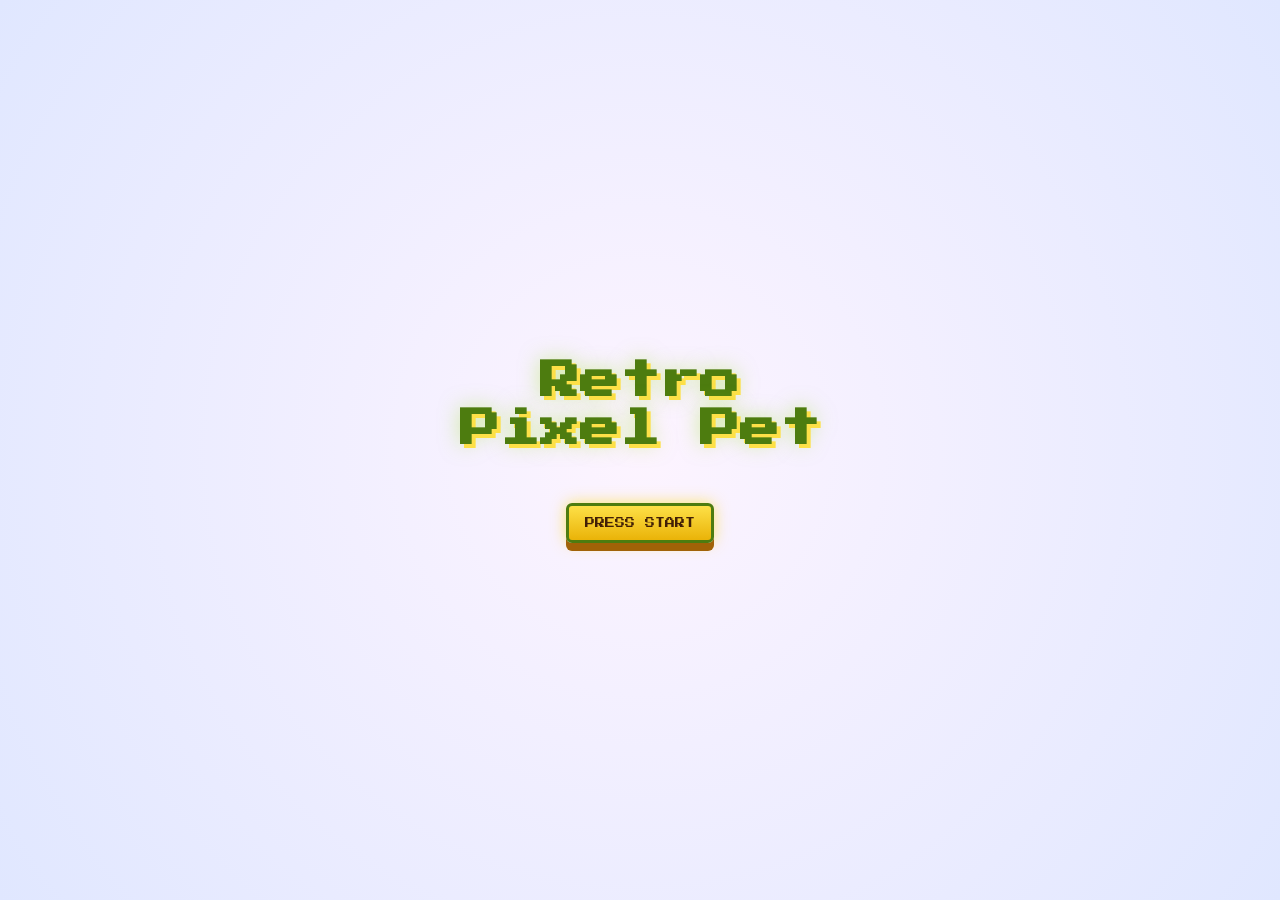
<file: index.html>
<!DOCTYPE html>
<html lang="zh">
<head>
    <meta charset="UTF-8">
    <meta name="viewport" content="width=device-width, initial-scale=1.0">
    <title>Retro Pixel Pet</title>
    <!-- 👻 幽灵 Emoji 图标 -->
    <link rel="icon" href="data:image/svg+xml,<svg xmlns='http://www.w3.org/2000/svg' viewBox='0 0 100 100'><text y='.9em' font-size='90'>👻</text></svg>">
    <link href="https://fonts.googleapis.com/css2?family=Press+Start+2P&display=swap" rel="stylesheet">
    <link rel="stylesheet" href="style.css">
</head>
<body>
    <!-- 拦截脚本：如果在本次会话中已经点过开始，就不再显示封面 -->
    <script>
        if (sessionStorage.getItem('gameStarted') === 'true') {
            document.body.classList.add('skip-cover');
        }
    </script>

    <!-- 开始游戏封面 -->
    <div id="start-screen" class="start-screen">
        <h1 class="game-title">Retro<br>Pixel Pet</h1>
        <div class="start-btn-wrapper">
            <button id="start-btn" class="pixel-btn start-btn">Press Start</button>
        </div>
    </div>

    <!-- 游戏主界面 -->
    <div id="main-game" class="main-game hidden">
        <header class="top-nav">
            <div class="nav-links">
                <a href="index.html" data-en="Console" data-zh="主屏幕">主屏幕</a>
                <a href="garden.html" data-en="Garden" data-zh="菜园">菜园</a>
                <a href="shop.html" data-en="Shop" data-zh="商店">商店</a>
                <a href="editor.html" data-en="Draw" data-zh="画板">画板</a>
                <a href="chat.html" data-en="Chat" data-zh="对话">对话</a>
            </div>
        </header>

        <div class="console">
            <div class="screen">
                <div class="status-bar">
                    <span data-en="Hunger:" data-zh="饥饿:">饥饿:</span>
                    <div class="bar"><div class="fill hunger-fill" id="hunger-bar"></div></div>
                    <span data-en="Happy:" data-zh="快乐:">快乐:</span>
                    <div class="bar"><div class="fill happy-fill" id="happy-bar"></div></div>
                </div>

                <div class="pet-display">
                    <div id="pet-bubble" class="pet-bubble hidden">😋</div>
                    <div id="pet-container" class="pet-render-area"></div>
                </div>
                
                <div class="inventory-bar">
                    <span>🍔 x <span id="burger-count">0</span></span>
                    <span>🧸 x <span id="toy-count">0</span></span>
                </div>
            </div>

            <div class="controls">
                <button class="pixel-btn" id="feed-btn" data-en="Feed 🍔 (-1)" data-zh="喂食 🍔 (-1)">喂食 🍔 (-1)</button>
                <button class="pixel-btn" id="play-btn" data-en="Play 🧸 (-1)" data-zh="玩耍 🧸 (-1)">玩耍 🧸 (-1)</button>
                <a href="editor.html" class="pixel-btn link-btn" data-en="Draw Pet 🎨" data-zh="画宠物 🎨">画宠物 🎨</a>
            </div>
        </div>
    </div>
    <script src="script.js"></script>
</body>
</html>
</file>
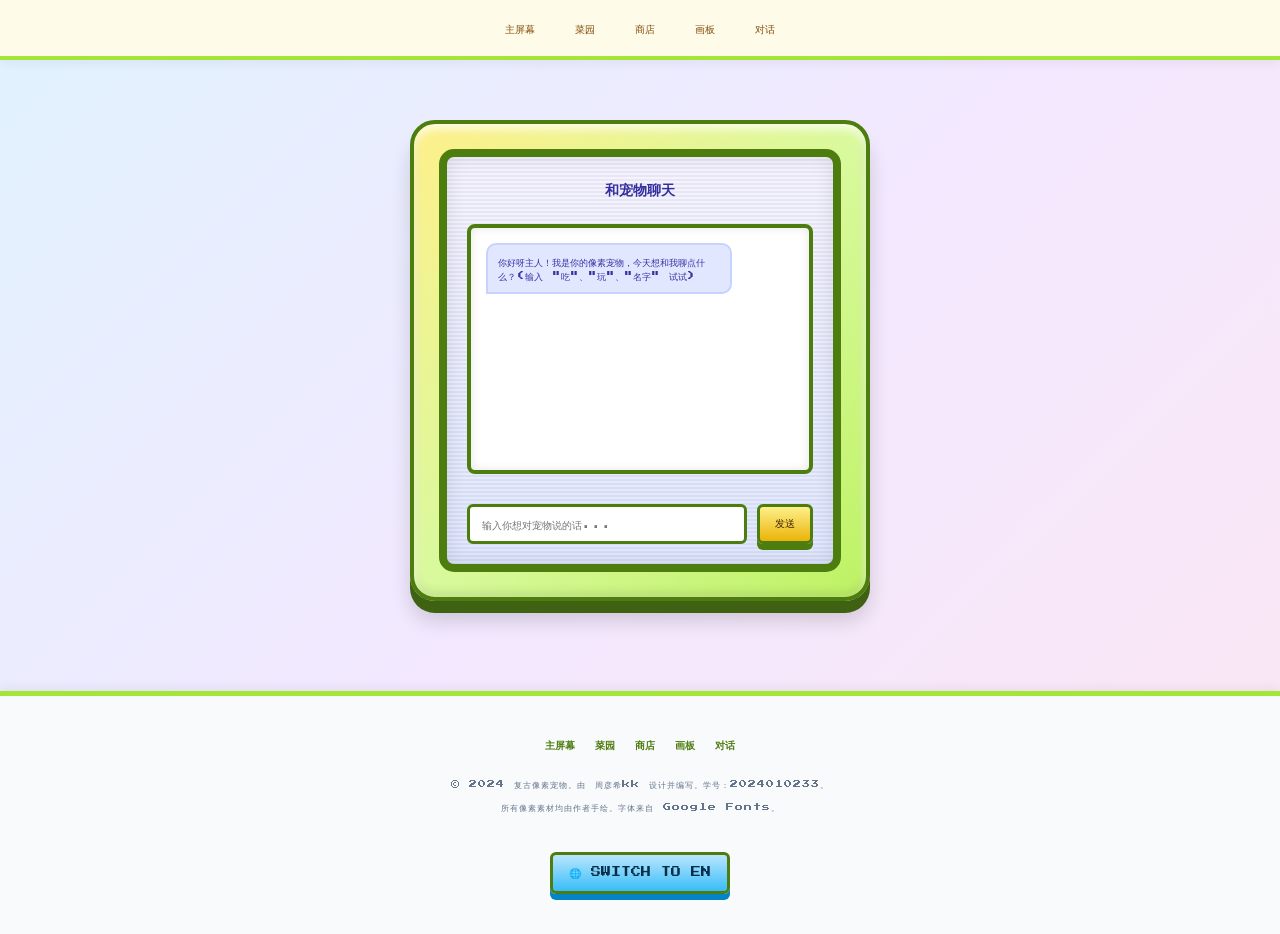
<file: chat.html>
<!DOCTYPE html>
<html lang="zh">
<head>
    <meta charset="UTF-8">
    <meta name="viewport" content="width=device-width, initial-scale=1.0">
    <title>Pet Chat - Retro Pixel Pet</title>
    <!-- 👻 幽灵 Emoji 图标 -->
    <link rel="icon" href="data:image/svg+xml,<svg xmlns='http://www.w3.org/2000/svg' viewBox='0 0 100 100'><text y='.9em' font-size='90'>👻</text></svg>">
    <link href="https://fonts.googleapis.com/css2?family=Press+Start+2P&display=swap" rel="stylesheet">
    <link rel="stylesheet" href="style.css">
</head>
<body>
    <header class="top-nav">
        <div class="nav-links">
            <a href="index.html" data-en="Console" data-zh="主屏幕">主屏幕</a>
            <a href="garden.html" data-en="Garden" data-zh="菜园">菜园</a>
            <a href="shop.html" data-en="Shop" data-zh="商店">商店</a>
            <a href="editor.html" data-en="Draw" data-zh="画板">画板</a>
            <a href="chat.html" data-en="Chat" data-zh="对话">对话</a>
        </div>
    </header>

    <div class="console">
        <div class="screen" style="height: auto;">
            <h2 data-en="Talk to Pet" data-zh="和宠物聊天" style="text-align: center; font-size: 14px; margin-bottom: 10px; color: #3730a3;">和宠物聊天</h2>
            
            <div class="chat-container" id="chat-box">
                <div class="message pet-msg">
                    你好呀主人！我是你的像素宠物，今天想和我聊点什么？(输入 "吃"、"玩"、"名字" 试试)
                </div>
            </div>

            <div class="chat-input-area">
                <input type="text" id="chat-input" placeholder="输入你想对宠物说的话..." autocomplete="off">
                <button class="pixel-btn" id="send-btn" style="padding: 10px 15px;">发送</button>
            </div>
        </div>
    </div>

    <script src="script.js"></script>
</body>
</html>
</file>
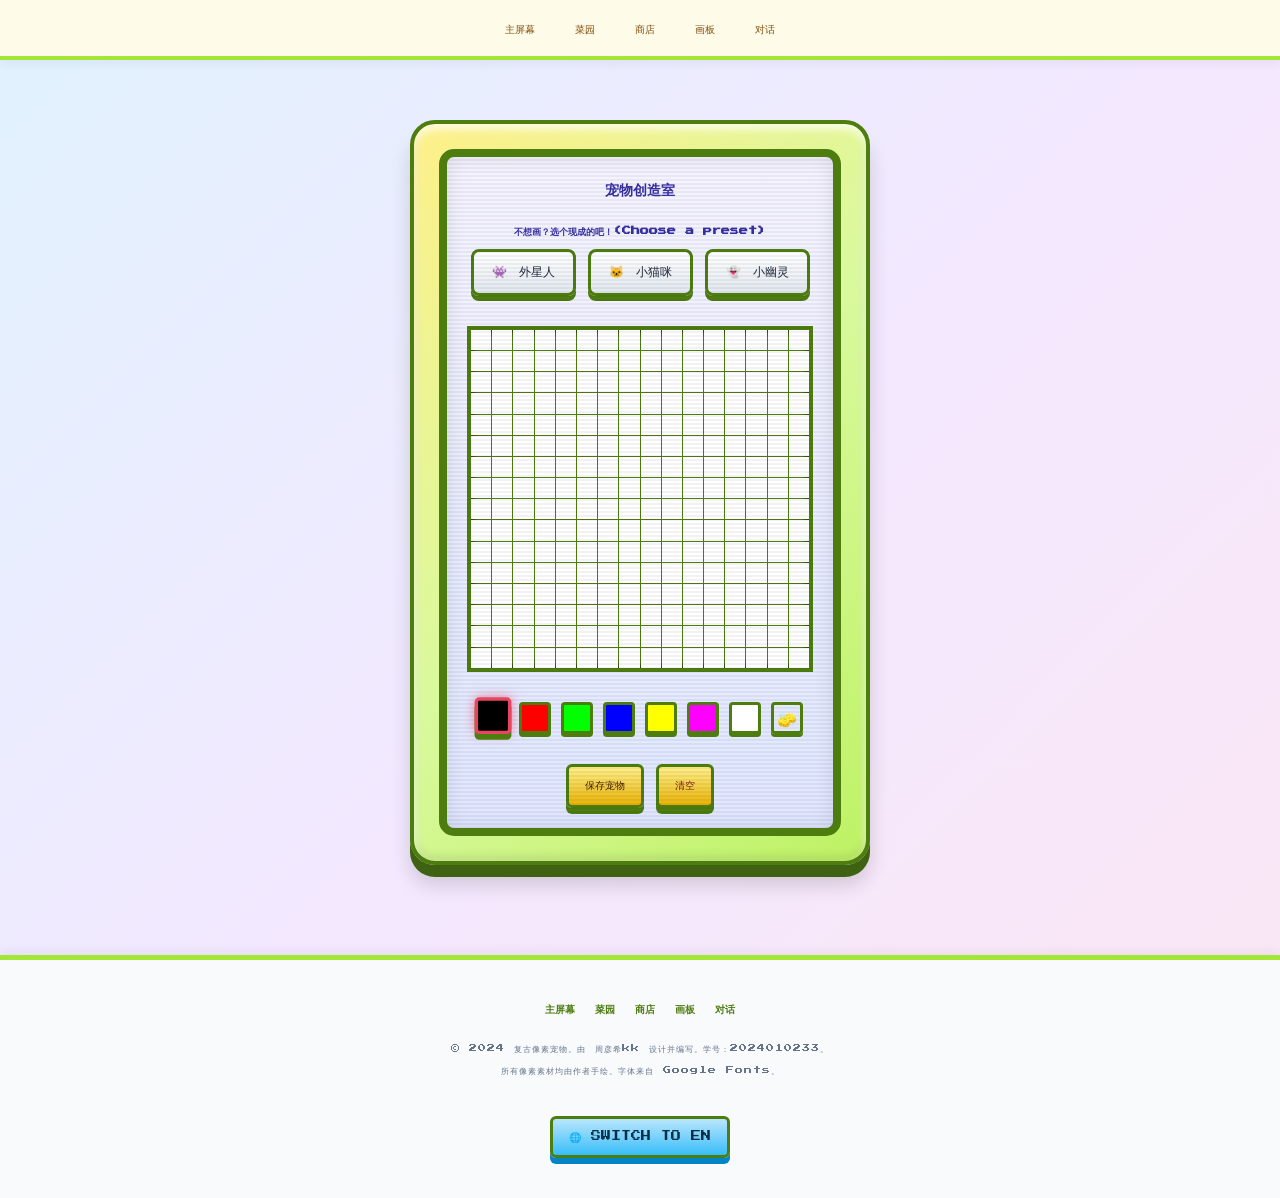
<file: editor.html>
<!DOCTYPE html>
<html lang="zh">
<head>
    <meta charset="UTF-8">
    <meta name="viewport" content="width=device-width, initial-scale=1.0">
    <title>Pet Creator - Retro Pixel Pet</title>
    <!-- 👻 幽灵 Emoji 图标 -->
    <link rel="icon" href="data:image/svg+xml,<svg xmlns='http://www.w3.org/2000/svg' viewBox='0 0 100 100'><text y='.9em' font-size='90'>👻</text></svg>">
    <link href="https://fonts.googleapis.com/css2?family=Press+Start+2P&display=swap" rel="stylesheet">
    <link rel="stylesheet" href="style.css">
</head>
<body>
    <header class="top-nav">
        <div class="nav-links">
            <a href="index.html" data-en="Console" data-zh="主屏幕">主屏幕</a>
            <a href="garden.html" data-en="Garden" data-zh="菜园">菜园</a>
            <a href="shop.html" data-en="Shop" data-zh="商店">商店</a>
            <a href="editor.html" data-en="Draw" data-zh="画板">画板</a>
            <a href="chat.html" data-en="Chat" data-zh="对话">对话</a>
        </div>
    </header>

    <div class="console">
        <div class="screen" style="height: auto;">
            <h2 data-en="Pet Creator" data-zh="宠物创造室" style="text-align: center; font-size: 14px; margin-bottom: 10px; color: #3730a3;">宠物创造室</h2>
            
            <div class="preset-area" style="text-align: center; margin-bottom: 15px;">
                <p style="font-size: 9px; color: #3730a3; margin-bottom: 10px; font-weight: bold;">不想画？选个现成的吧！(Choose a preset)</p>
                <div class="preset-buttons">
                    <button class="pixel-btn preset-btn" data-preset="alien">👾 外星人</button>
                    <button class="pixel-btn preset-btn" data-preset="cat">🐱 小猫咪</button>
                    <button class="pixel-btn preset-btn" data-preset="ghost">👻 小幽灵</button>
                </div>
            </div>

            <div class="editor-container">
                <div id="pixel-grid" class="pixel-grid"></div>
            </div>

            <div class="color-palette">
                <div class="color-swatch active" style="background-color: #000000;" data-color="#000000"></div>
                <div class="color-swatch" style="background-color: #ff0000;" data-color="#ff0000"></div>
                <div class="color-swatch" style="background-color: #00ff00;" data-color="#00ff00"></div>
                <div class="color-swatch" style="background-color: #0000ff;" data-color="#0000ff"></div>
                <div class="color-swatch" style="background-color: #ffff00;" data-color="#ffff00"></div>
                <div class="color-swatch" style="background-color: #ff00ff;" data-color="#ff00ff"></div>
                <div class="color-swatch" style="background-color: #ffffff;" data-color="#ffffff"></div>
                <div class="color-swatch eraser" data-color="transparent">🧽</div>
            </div>

            <div class="controls" style="margin-top: 15px;">
                <button class="pixel-btn" id="save-pet-btn" data-en="Save Pet" data-zh="保存宠物">保存宠物</button>
                <button class="pixel-btn" id="clear-btn" style="background-color: #fca5a5; color: #7f1d1d;" data-en="Clear" data-zh="清空">清空</button>
            </div>
        </div>
    </div>
    <script src="script.js"></script>
</body>
</html>
</file>
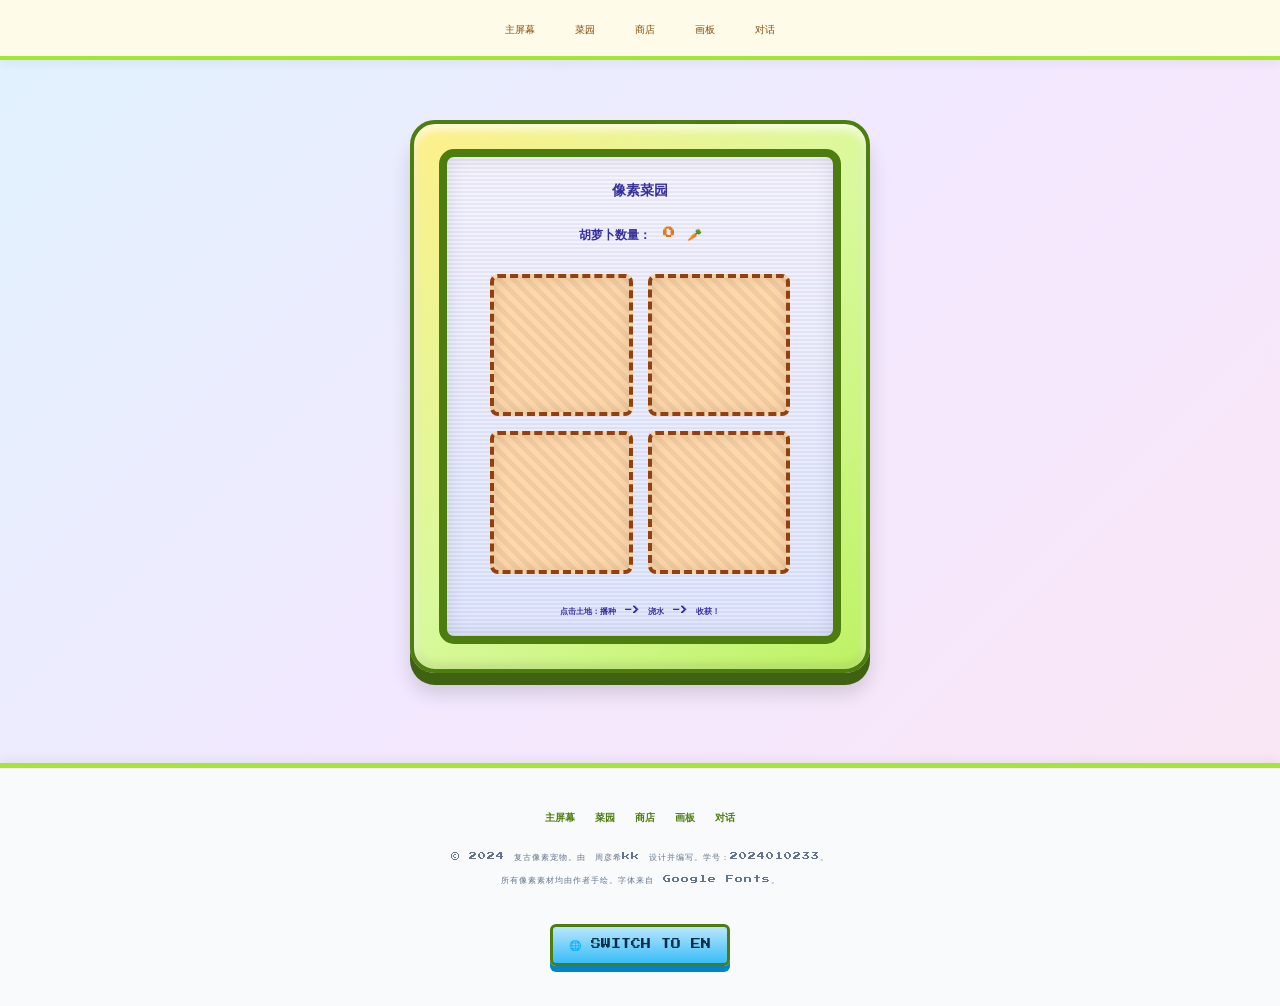
<file: garden.html>
<!DOCTYPE html>
<html lang="zh">
<head>
    <meta charset="UTF-8">
    <meta name="viewport" content="width=device-width, initial-scale=1.0">
    <title>Pixel Garden - Retro Pixel Pet</title>
    <!-- 👻 幽灵 Emoji 图标 -->
    <link rel="icon" href="data:image/svg+xml,<svg xmlns='http://www.w3.org/2000/svg' viewBox='0 0 100 100'><text y='.9em' font-size='90'>👻</text></svg>">
    <link href="https://fonts.googleapis.com/css2?family=Press+Start+2P&display=swap" rel="stylesheet">
    <link rel="stylesheet" href="style.css">
</head>
<body>
    <header class="top-nav">
        <div class="nav-links">
            <a href="index.html" data-en="Console" data-zh="主屏幕">主屏幕</a>
            <a href="garden.html" data-en="Garden" data-zh="菜园">菜园</a>
            <a href="shop.html" data-en="Shop" data-zh="商店">商店</a>
            <a href="editor.html" data-en="Draw" data-zh="画板">画板</a>
            <a href="chat.html" data-en="Chat" data-zh="对话">对话</a>
        </div>
    </header>
    <div class="console">
        <div class="screen" style="height: auto;">
            <h2 data-en="Pixel Garden" data-zh="像素菜园" style="text-align: center; font-size: 14px; margin-bottom: 10px; color: #3730a3;">像素菜园</h2>
            <div style="text-align: center; font-size: 12px; color: #3730a3; margin-bottom: 15px; font-weight: bold;">
                <span data-en="Carrots: " data-zh="胡萝卜数量： ">胡萝卜数量： </span>
                <span id="carrot-count" style="color: #e67e22; font-weight: bold;">0</span> 🥕
            </div>
            <div class="garden-grid">
                <div class="plot" data-index="0"></div>
                <div class="plot" data-index="1"></div>
                <div class="plot" data-index="2"></div>
                <div class="plot" data-index="3"></div>
            </div>
            <p style="font-size: 8px; text-align: center; color: #3730a3; margin-top: 15px; font-weight: bold;" data-en="Click to plant & water!" data-zh="点击土地：播种 -> 浇水 -> 收获！">点击土地：播种 -> 浇水 -> 收获！</p>
        </div>
    </div>
    <script src="script.js"></script>
</body>
</html>
</file>
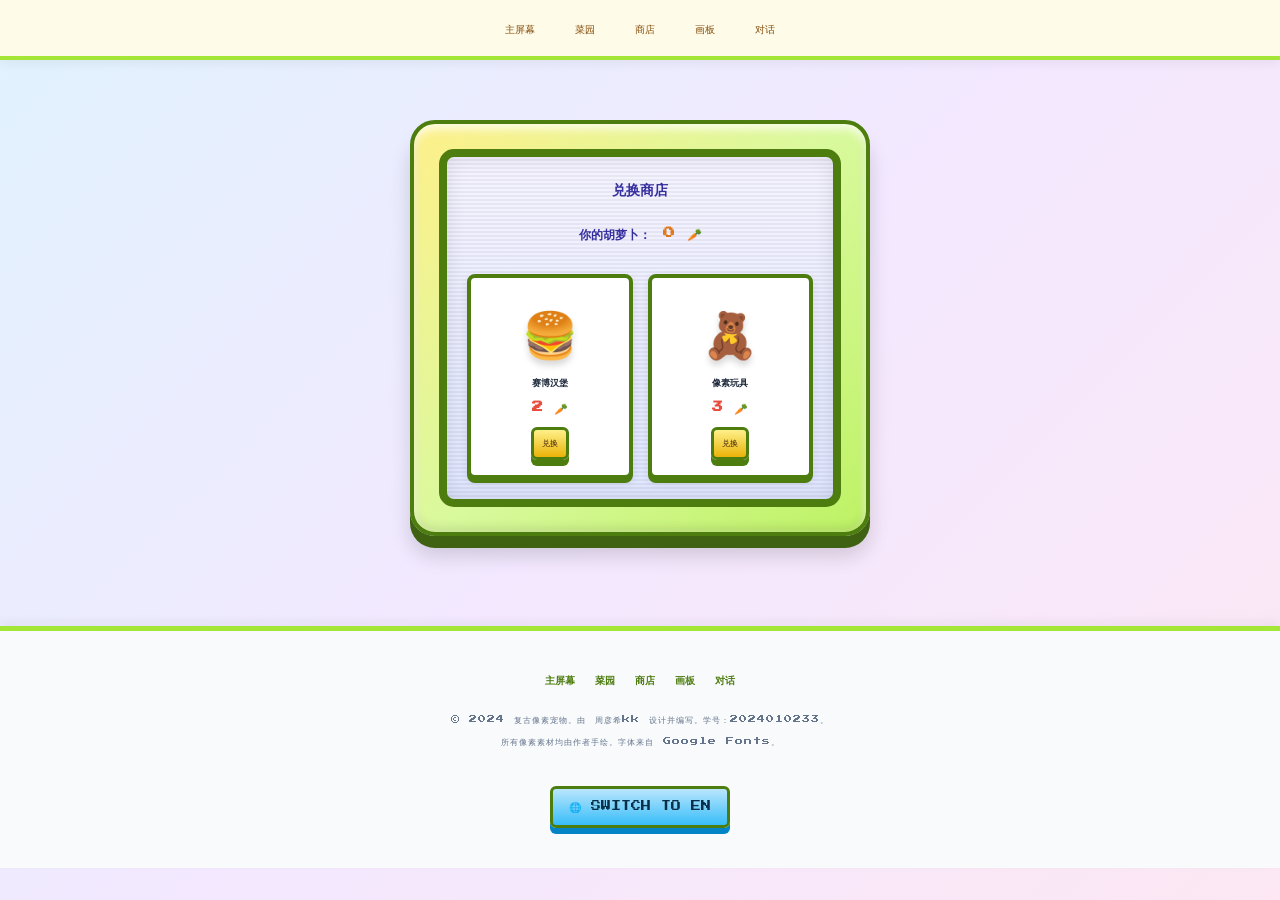
<file: shop.html>
<!DOCTYPE html>
<html lang="zh">
<head>
    <meta charset="UTF-8">
    <meta name="viewport" content="width=device-width, initial-scale=1.0">
    <title>Pixel Shop - Retro Pixel Pet</title>
    <!-- 👻 幽灵 Emoji 图标 -->
    <link rel="icon" href="data:image/svg+xml,<svg xmlns='http://www.w3.org/2000/svg' viewBox='0 0 100 100'><text y='.9em' font-size='90'>👻</text></svg>">
    <link href="https://fonts.googleapis.com/css2?family=Press+Start+2P&display=swap" rel="stylesheet">
    <link rel="stylesheet" href="style.css">
</head>
<body>
    <header class="top-nav">
        <div class="nav-links">
            <a href="index.html" data-en="Console" data-zh="主屏幕">主屏幕</a>
            <a href="garden.html" data-en="Garden" data-zh="菜园">菜园</a>
            <a href="shop.html" data-en="Shop" data-zh="商店">商店</a>
            <a href="editor.html" data-en="Draw" data-zh="画板">画板</a>
            <a href="chat.html" data-en="Chat" data-zh="对话">对话</a>
        </div>
    </header>
    <div class="console">
        <div class="screen" style="height: auto;">
            <h2 data-en="Item Shop" data-zh="兑换商店" style="text-align: center; font-size: 14px; margin-bottom: 10px; color: #3730a3;">兑换商店</h2>
            <div style="text-align: center; font-size: 12px; color: #3730a3; margin-bottom: 15px; font-weight: bold;">
                <span data-en="Your Carrots: " data-zh="你的胡萝卜： ">你的胡萝卜： </span>
                <span id="shop-carrot-count" style="color: #e67e22; font-weight: bold;">0</span> 🥕
            </div>
            <div class="shop-grid">
                <div class="shop-item">
                    <div class="item-icon">🍔</div>
                    <div class="item-name" data-en="Cyber Burger" data-zh="赛博汉堡">赛博汉堡</div>
                    <div class="item-price">2 🥕</div>
                    <button class="pixel-btn buy-btn" data-item="burger" style="font-size: 8px; padding: 8px;" data-en="Buy" data-zh="兑换">兑换</button>
                </div>
                <div class="shop-item">
                    <div class="item-icon">🧸</div>
                    <div class="item-name" data-en="Pixel Toy" data-zh="像素玩具">像素玩具</div>
                    <div class="item-price">3 🥕</div>
                    <button class="pixel-btn buy-btn" data-item="toy" style="font-size: 8px; padding: 8px;" data-en="Buy" data-zh="兑换">兑换</button>
                </div>
            </div>
        </div>
    </div>
    <script src="script.js"></script>
</body>
</html>
</file>
<file: style.css>
.hidden { display: none !important; }

/* 🌟 终极拦截：如果有 skip-cover 类，强制干掉封面并显示游戏机 */
body.skip-cover #start-screen { display: none !important; }
body.skip-cover #main-game { display: flex !important; }

/* 基础设置 */
* { box-sizing: border-box; margin: 0; padding: 0; }
body {
    background: linear-gradient(135deg, #e0f2fe, #f3e8ff, #fce7f3);
    color: #1e293b;
    font-family: 'Press Start 2P', monospace;
    display: flex; flex-direction: column; align-items: center;
    min-height: 100vh; overflow-x: hidden; line-height: 1.6; padding-top: 80px;
}

/* 开始封面 */
.start-screen {
    position: fixed; top: 0; left: 0; width: 100vw; height: 100vh;
    background: radial-gradient(circle at center, #fdf4ff, #e0e7ff);
    display: flex; flex-direction: column; justify-content: center; align-items: center;
    z-index: 9999; transition: opacity 0.8s ease, visibility 0.8s;
}
.start-screen.fade-out { opacity: 0; visibility: hidden; }
.game-title {
    font-size: 40px; color: #4d7c0f; text-shadow: 4px 4px 0 #fde047, 0 0 20px rgba(163, 230, 53, 0.5);
    text-align: center; line-height: 1.2; margin-bottom: 50px; animation: float 3s ease-in-out infinite;
}
@keyframes float { 0% { transform: translateY(0); } 50% { transform: translateY(-10px); } 100% { transform: translateY(0); } }
.start-btn {
    font-size: 16px; padding: 20px 30px; background: linear-gradient(180deg, #fde047, #eab308) !important;
    color: #422006 !important; box-shadow: 0 8px 0 #a16207, 0 0 15px rgba(253, 224, 71, 0.8) !important;
    animation: blink 1.5s step-end infinite;
}
@keyframes blink { 50% { opacity: 0.8; filter: brightness(1.1); } }

/* 游戏机主界面 */
.main-game { width: 100%; display: flex; flex-direction: column; align-items: center; }
.top-nav {
    background-color: #fefce8; width: 100%; padding: 15px 10px; position: fixed; top: 0; left: 0; z-index: 1000;
    border-bottom: 4px solid #a3e635; display: flex; justify-content: center; box-shadow: 0 4px 10px rgba(0,0,0,0.05);
}
.nav-links { display: flex; gap: 20px; flex-wrap: wrap; justify-content: center; }
.nav-links a { color: #854d0e; text-decoration: none; font-size: 10px; transition: all 0.2s; padding: 5px 10px; border-radius: 3px; }
.nav-links a:hover { color: #fff; background-color: #84cc16; box-shadow: 0 0 8px #84cc16; }

.console {
    background: linear-gradient(135deg, #fef08a, #d9f99d, #bef264); 
    padding: 25px; border-radius: 25px; border: 4px solid #4d7c0f; 
    box-shadow: 0px 12px 0px #3f6212, 0px 20px 20px rgba(0,0,0,0.15), inset 0px 5px 10px rgba(255,255,255,0.8), inset 0px -5px 10px rgba(0,0,0,0.1);
    width: 95%; max-width: 460px; margin-top: 40px; margin-bottom: 40px;
}
.screen {
    background: linear-gradient(180deg, #f5f3ff, #e0e7ff); border: 8px solid #4d7c0f; border-radius: 15px;
    padding: 20px; display: flex; flex-direction: column; gap: 15px; position: relative; overflow: hidden; box-shadow: inset 0 0 20px rgba(0,0,0,0.1);
}
.screen::after {
    content: ''; position: absolute; top: 0; left: 0; width: 100%; height: 100%;
    background: linear-gradient(rgba(255, 255, 255, 0) 50%, rgba(0, 0, 0, 0.05) 50%); background-size: 100% 4px; pointer-events: none; z-index: 10;
}

.status-bar { display: flex; flex-direction: column; gap: 12px; font-size: 9px; color: #3730a3; z-index: 20; font-weight: bold; }
.bar { background-color: #c7d2fe; height: 16px; border: 3px solid #4d7c0f; border-radius: 2px; width: 100%; overflow: hidden; box-shadow: inset 0 2px 4px rgba(0,0,0,0.1); }
.fill { height: 100%; width: 50%; transition: width 0.4s cubic-bezier(0.175, 0.885, 0.32, 1.275); }
.hunger-fill { background: linear-gradient(90deg, #f59e0b, #fbbf24); box-shadow: 0 0 8px #fbbf24; }
.happy-fill { background: linear-gradient(90deg, #10b981, #34d399); box-shadow: 0 0 8px #34d399; }

.pet-display {
    background-color: rgba(255, 255, 255, 0.6); height: 160px; border-radius: 8px;
    display: flex; justify-content: center; align-items: center; border: 4px solid #a7f3d0; box-shadow: inset 0 0 15px rgba(255,255,255,0.8);
    position: relative; z-index: 20;
}
.pet-render-area { display: grid; grid-template-columns: repeat(16, 1fr); width: 140px; height: 140px; background-color: #ffffff; border: 2px solid #4d7c0f; transition: transform 0.2s; }
.pet-render-cell { background-color: #ffffff; width: 100%; height: 100%; }

/* 气泡与动画 */
.pet-bubble {
    position: absolute; top: 10px; right: 10px; background: #fff; border: 3px solid #4d7c0f; border-radius: 15px; padding: 5px 10px;
    font-size: 20px; z-index: 30; animation: popIn 0.3s cubic-bezier(0.175, 0.885, 0.32, 1.275);
}
.pet-bubble::after { content: ''; position: absolute; bottom: -8px; left: 10px; border-width: 8px 8px 0; border-style: solid; border-color: #4d7c0f transparent transparent; }
.pet-bubble::before { content: ''; position: absolute; bottom: -4px; left: 11px; border-width: 7px 7px 0; border-style: solid; border-color: #fff transparent transparent; z-index: 1; }
@keyframes popIn { 0% { transform: scale(0); opacity: 0; } 100% { transform: scale(1); opacity: 1; } }
.animate-bounce { animation: bounce 0.5s ease infinite alternate; }
@keyframes bounce { from { transform: translateY(0); } to { transform: translateY(-15px); } }
.animate-shake { animation: shake 0.3s ease infinite; }
@keyframes shake { 0% { transform: translateX(0); } 25% { transform: translateX(-5px); } 50% { transform: translateX(5px); } 75% { transform: translateX(-5px); } 100% { transform: translateX(0); } }

.inventory-bar {
    display: flex; justify-content: space-around; font-size: 11px; color: #3730a3; font-weight: bold;
    background-color: rgba(255, 255, 255, 0.7); padding: 8px; border-radius: 5px; border: 3px solid #a7f3d0; z-index: 20;
}
.controls { display: flex; flex-wrap: wrap; gap: 12px; margin-top: 25px; justify-content: center; }
.pixel-btn {
    background: linear-gradient(180deg, #fef08a, #eab308); color: #422006; font-family: 'Press Start 2P', monospace;
    font-size: 10px; padding: 12px 16px; border: 3px solid #4d7c0f; border-radius: 6px; cursor: pointer; text-decoration: none; display: inline-block;
    box-shadow: 0 6px 0 #4d7c0f; transition: all 0.1s; text-transform: uppercase;
}
.pixel-btn:hover { filter: brightness(1.05); box-shadow: 0 6px 0 #4d7c0f, 0 0 10px #fde047; }
.pixel-btn:active { transform: translateY(6px); box-shadow: 0 0 0 #4d7c0f; }

.console-footer {
    background-color: #f8fafc; width: 100%; margin-top: 50px; padding: 40px 20px; text-align: center; border-top: 5px solid #a3e635;
    display: flex; flex-direction: column; align-items: center; gap: 15px; box-shadow: 0 -4px 10px rgba(0,0,0,0.05);
}
.footer-nav { display: flex; gap: 20px; flex-wrap: wrap; justify-content: center; margin-bottom: 10px; }
.footer-nav a { color: #4d7c0f; text-decoration: none; font-size: 10px; transition: color 0.2s; font-weight: bold;}
.footer-nav a:hover { color: #84cc16; }
.footer-credits p { font-size: 8px; color: #64748b; line-height: 1.8; margin-bottom: 8px; letter-spacing: 1px; }
#lang-toggle { background: linear-gradient(180deg, #bae6fd, #38bdf8); box-shadow: 0 6px 0 #0284c7; margin-top: 15px; color: #082f49;}

/* 画板 / 菜园 / 商店 */
.pixel-grid { display: grid; grid-template-columns: repeat(16, 1fr); gap: 1px; background-color: #4d7c0f; border: 4px solid #4d7c0f; width: 100%; max-width: 400px; aspect-ratio: 1 / 1; margin: 0 auto; box-shadow: inset 0 0 10px #000; z-index: 20; }
.pixel-cell { background-color: #ffffff; cursor: crosshair; transition: background-color 0.05s; }
.pixel-cell:hover { opacity: 0.8; box-shadow: inset 0 0 0 1px #e94560; }
.color-palette { display: flex; flex-wrap: wrap; justify-content: center; gap: 10px; margin-top: 15px; z-index: 20; }
.color-swatch { width: 32px; height: 32px; border: 3px solid #4d7c0f; cursor: pointer; border-radius: 4px; display: flex; justify-content: center; align-items: center; font-size: 16px; box-shadow: 0 3px 0 #4d7c0f; transition: transform 0.1s; }
.color-swatch:active { transform: translateY(3px); box-shadow: none; }
.color-swatch.active { border: 3px solid #e94560; transform: scale(1.15) translateY(-2px); box-shadow: 0 5px 0 #4d7c0f, 0 0 10px rgba(233, 69, 96, 0.6); }
.preset-buttons { display: flex; justify-content: center; gap: 12px; flex-wrap: wrap; }
.preset-btn { font-size: 12px !important; padding: 12px 18px !important; background: linear-gradient(180deg, #ffffff, #e2e8f0); color: #1e293b; border-radius: 8px; border: 3px solid #4d7c0f; box-shadow: 0 5px 0 #4d7c0f; cursor: pointer; font-family: 'Press Start 2P', monospace; transition: transform 0.1s; }
.preset-btn:active { transform: translateY(5px); box-shadow: none; }

.garden-grid { display: grid; grid-template-columns: repeat(2, 1fr); gap: 15px; width: 100%; max-width: 300px; margin: 0 auto; z-index: 20; }
.plot { background-color: #fed7aa; background-image: repeating-linear-gradient(45deg, transparent, transparent 5px, rgba(0,0,0,0.05) 5px, rgba(0,0,0,0.05) 10px); width: 100%; aspect-ratio: 1 / 1; border: 4px dashed #92400e; border-radius: 8px; cursor: pointer; display: flex; justify-content: center; align-items: center; font-size: 40px; transition: all 0.2s; box-shadow: inset 0 0 15px rgba(0,0,0,0.1); }
.plot:hover { transform: scale(1.05); filter: brightness(0.95); }
.plot.sprout { border-style: solid; background-color: #86efac; border-color: #166534; }
.plot.mature { border-style: solid; background-color: #fdba74; border-color: #c2410c; animation: pulse 2s infinite; }
@keyframes pulse { 0% { box-shadow: inset 0 0 15px rgba(0,0,0,0.1), 0 0 5px #c2410c; } 50% { box-shadow: inset 0 0 15px rgba(0,0,0,0.1), 0 0 20px #f97316; } 100% { box-shadow: inset 0 0 15px rgba(0,0,0,0.1), 0 0 5px #c2410c; } }

.shop-grid { display: grid; grid-template-columns: repeat(2, 1fr); gap: 15px; width: 100%; z-index: 20; }
.shop-item { background: #ffffff; border: 4px solid #4d7c0f; border-radius: 8px; padding: 15px 10px; text-align: center; display: flex; flex-direction: column; align-items: center; gap: 10px; box-shadow: 0 4px 0 #4d7c0f, 0 4px 10px rgba(0,0,0,0.1); transition: transform 0.2s; }
.shop-item:hover { transform: translateY(-5px); }
.item-icon { font-size: 45px; filter: drop-shadow(0 5px 3px rgba(0,0,0,0.15)); }
.item-name { font-size: 9px; color: #1e293b; font-weight: bold; }
.item-price { font-size: 11px; color: #e74c3c; font-weight: bold; }

/* 聊天页面专属 */
.chat-container {
    background-color: #ffffff; border: 4px solid #4d7c0f; border-radius: 8px; height: 250px; padding: 15px;
    overflow-y: auto; display: flex; flex-direction: column; gap: 10px; box-shadow: inset 0 0 10px rgba(0,0,0,0.1); z-index: 20; margin-bottom: 15px;
}
.message { max-width: 80%; padding: 10px; border-radius: 10px; font-size: 9px; line-height: 1.5; word-wrap: break-word; }
.pet-msg { background-color: #e0e7ff; color: #3730a3; border: 2px solid #c7d2fe; align-self: flex-start; border-bottom-left-radius: 0; }
.user-msg { background-color: #fef08a; color: #422006; border: 2px solid #fde047; align-self: flex-end; border-bottom-right-radius: 0; }
.chat-input-area { display: flex; gap: 10px; z-index: 20; }
#chat-input { flex: 1; padding: 12px; border: 3px solid #4d7c0f; border-radius: 6px; font-family: 'Press Start 2P', monospace; font-size: 10px; outline: none; }
#chat-input:focus { box-shadow: 0 0 10px #a3e635; }
/* 修复聊天框透明背景的问题 */
.chat-container {
    background-color: #ffffff !important;
    background-image: none !important; 
}
</file>
